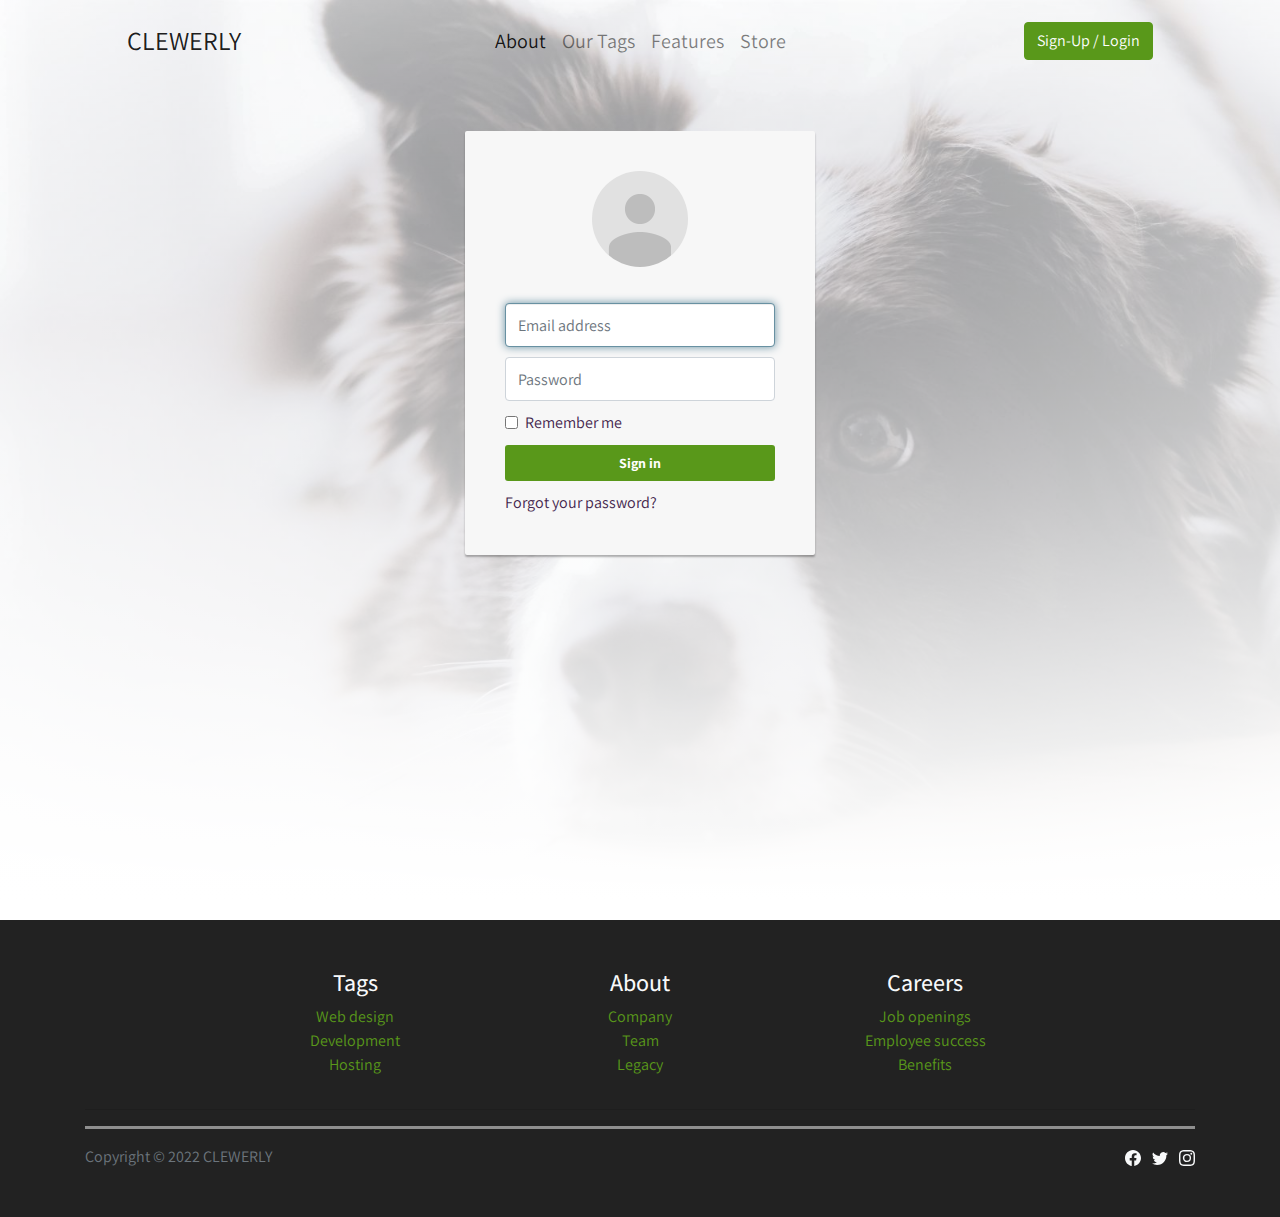
<file: ClewerlyClean/login.html>
<!DOCTYPE html>
<html lang="en">

<head>
    <meta charset="utf-8">
    <meta name="viewport" content="width=device-width, initial-scale=1.0, shrink-to-fit=no">
    <title>ClewerlyClean</title>
    <link rel="stylesheet" href="assets/bootstrap/css/bootstrap.min.css">
    <link rel="stylesheet" href="https://fonts.googleapis.com/css?family=Assistant&amp;display=swap">
    <link rel="stylesheet" href="https://fonts.googleapis.com/css?family=Nunito&amp;display=swap">
    <link rel="stylesheet" href="https://fonts.googleapis.com/css?family=Nunito+Sans&amp;display=swap">
    <link rel="stylesheet" href="https://fonts.googleapis.com/css?family=Raleway&amp;display=swap">
    <link rel="stylesheet" href="assets/css/Dark-NavBar.css">
    <link rel="stylesheet" href="assets/css/Google-Style-Login-.css">
    <link rel="stylesheet" href="assets/css/Hero-Clean-Reverse-images.css">
    <link rel="stylesheet" href="assets/css/Navbar-Centered-Links-icons.css">
</head>

<body>
    <section style="background: linear-gradient(rgba(255,255,255,0.4), white), url(&quot;assets/img/anna-dudkova--KWX2LlZ_3M-unsplash-whiteout.jpg&quot;) center / cover no-repeat;height: 100vh;">
        <nav class="navbar navbar-light navbar-expand-md py-3" style="padding-left: 7rem;padding-right: 7rem;background: rgba(255,255,255,0);font-size: 20px;">
            <div class="container"><a class="navbar-brand d-flex align-items-center" href="index.html"><span style="font-size: 26px;">CLEWERLY</span></a><button data-bs-toggle="collapse" class="navbar-toggler" data-bs-target="#navcol-1"><span class="visually-hidden">Toggle navigation</span><span class="navbar-toggler-icon"></span></button>
                <div class="collapse navbar-collapse" id="navcol-1">
                    <ul class="navbar-nav mx-auto">
                        <li class="nav-item"><a class="nav-link active" href="#">About</a></li>
                        <li class="nav-item"><a class="nav-link" href="#">Our Tags</a></li>
                        <li class="nav-item"><a class="nav-link" href="#">Features</a></li>
                        <li class="nav-item"><a class="nav-link" href="#">Store</a></li>
                    </ul><button class="btn btn-primary" type="button">Sign-Up / Login</button>
                </div>
            </div>
        </nav>
        <div class="login-card"><img class="profile-img-card" src="assets/img/avatar_2x.png">
            <p class="profile-name-card"> </p>
            <form class="form-signin"><span class="reauth-email"> </span><input class="form-control" type="email" id="inputEmail" required="" placeholder="Email address" autofocus=""><input class="form-control" type="password" id="inputPassword" required="" placeholder="Password">
                <div class="checkbox">
                    <div class="form-check"><input class="form-check-input" type="checkbox" id="formCheck-1"><label class="form-check-label" for="formCheck-1" style="padding-bottom: 10px;color: var(--info);">Remember me</label></div>
                </div><button class="btn btn-primary btn-lg d-block btn-signin w-100" type="submit" style="background: var(--primary);">Sign in</button>
            </form><a class="forgot-password" href="#" style="font-family: Assistant, sans-serif;color: var(--info);">Forgot your password?</a>
        </div>
    </section>
    <footer class="text-light" style="margin-top: 20px;">
        <div class="container py-4 py-lg-5">
            <div class="row justify-content-center">
                <div class="col-sm-4 col-md-3 text-center text-lg-start d-flex flex-column item">
                    <h4 class="fs-6">Tags</h4>
                    <ul class="list-unstyled">
                        <li><a class="link-secondary" href="#">Web design</a></li>
                        <li><a class="link-secondary" href="#">Development</a></li>
                        <li><a class="link-secondary" href="#">Hosting</a></li>
                    </ul>
                </div>
                <div class="col-sm-4 col-md-3 text-center text-lg-start d-flex flex-column item">
                    <h4 class="fs-6">About</h4>
                    <ul class="list-unstyled">
                        <li><a class="link-secondary" href="#">Company</a></li>
                        <li><a class="link-secondary" href="#">Team</a></li>
                        <li><a class="link-secondary" href="#">Legacy</a></li>
                    </ul>
                </div>
                <div class="col-sm-4 col-md-3 text-center text-lg-start d-flex flex-column item">
                    <h4 class="fs-6">Careers</h4>
                    <ul class="list-unstyled">
                        <li><a class="link-secondary" href="#">Job openings</a></li>
                        <li><a class="link-secondary" href="#">Employee success</a></li>
                        <li><a class="link-secondary" href="#">Benefits</a></li>
                    </ul>
                </div>
            </div>
            <hr>
            <div class="d-flex justify-content-between align-items-center pt-3" style="margin-top: 10px;border-top-style: solid;border-top-color: #8f8f8f;">
                <p class="text-muted mb-0">Copyright © 2022 CLEWERLY</p>
                <ul class="list-inline mb-0">
                    <li class="list-inline-item"><svg xmlns="http://www.w3.org/2000/svg" width="1em" height="1em" fill="currentColor" viewBox="0 0 16 16" class="bi bi-facebook">
                            <path d="M16 8.049c0-4.446-3.582-8.05-8-8.05C3.58 0-.002 3.603-.002 8.05c0 4.017 2.926 7.347 6.75 7.951v-5.625h-2.03V8.05H6.75V6.275c0-2.017 1.195-3.131 3.022-3.131.876 0 1.791.157 1.791.157v1.98h-1.009c-.993 0-1.303.621-1.303 1.258v1.51h2.218l-.354 2.326H9.25V16c3.824-.604 6.75-3.934 6.75-7.951z"></path>
                        </svg></li>
                    <li class="list-inline-item"><svg xmlns="http://www.w3.org/2000/svg" width="1em" height="1em" fill="currentColor" viewBox="0 0 16 16" class="bi bi-twitter">
                            <path d="M5.026 15c6.038 0 9.341-5.003 9.341-9.334 0-.14 0-.282-.006-.422A6.685 6.685 0 0 0 16 3.542a6.658 6.658 0 0 1-1.889.518 3.301 3.301 0 0 0 1.447-1.817 6.533 6.533 0 0 1-2.087.793A3.286 3.286 0 0 0 7.875 6.03a9.325 9.325 0 0 1-6.767-3.429 3.289 3.289 0 0 0 1.018 4.382A3.323 3.323 0 0 1 .64 6.575v.045a3.288 3.288 0 0 0 2.632 3.218 3.203 3.203 0 0 1-.865.115 3.23 3.23 0 0 1-.614-.057 3.283 3.283 0 0 0 3.067 2.277A6.588 6.588 0 0 1 .78 13.58a6.32 6.32 0 0 1-.78-.045A9.344 9.344 0 0 0 5.026 15z"></path>
                        </svg></li>
                    <li class="list-inline-item"><svg xmlns="http://www.w3.org/2000/svg" width="1em" height="1em" fill="currentColor" viewBox="0 0 16 16" class="bi bi-instagram">
                            <path d="M8 0C5.829 0 5.556.01 4.703.048 3.85.088 3.269.222 2.76.42a3.917 3.917 0 0 0-1.417.923A3.927 3.927 0 0 0 .42 2.76C.222 3.268.087 3.85.048 4.7.01 5.555 0 5.827 0 8.001c0 2.172.01 2.444.048 3.297.04.852.174 1.433.372 1.942.205.526.478.972.923 1.417.444.445.89.719 1.416.923.51.198 1.09.333 1.942.372C5.555 15.99 5.827 16 8 16s2.444-.01 3.298-.048c.851-.04 1.434-.174 1.943-.372a3.916 3.916 0 0 0 1.416-.923c.445-.445.718-.891.923-1.417.197-.509.332-1.09.372-1.942C15.99 10.445 16 10.173 16 8s-.01-2.445-.048-3.299c-.04-.851-.175-1.433-.372-1.941a3.926 3.926 0 0 0-.923-1.417A3.911 3.911 0 0 0 13.24.42c-.51-.198-1.092-.333-1.943-.372C10.443.01 10.172 0 7.998 0h.003zm-.717 1.442h.718c2.136 0 2.389.007 3.232.046.78.035 1.204.166 1.486.275.373.145.64.319.92.599.28.28.453.546.598.92.11.281.24.705.275 1.485.039.843.047 1.096.047 3.231s-.008 2.389-.047 3.232c-.035.78-.166 1.203-.275 1.485a2.47 2.47 0 0 1-.599.919c-.28.28-.546.453-.92.598-.28.11-.704.24-1.485.276-.843.038-1.096.047-3.232.047s-2.39-.009-3.233-.047c-.78-.036-1.203-.166-1.485-.276a2.478 2.478 0 0 1-.92-.598 2.48 2.48 0 0 1-.6-.92c-.109-.281-.24-.705-.275-1.485-.038-.843-.046-1.096-.046-3.233 0-2.136.008-2.388.046-3.231.036-.78.166-1.204.276-1.486.145-.373.319-.64.599-.92.28-.28.546-.453.92-.598.282-.11.705-.24 1.485-.276.738-.034 1.024-.044 2.515-.045v.002zm4.988 1.328a.96.96 0 1 0 0 1.92.96.96 0 0 0 0-1.92zm-4.27 1.122a4.109 4.109 0 1 0 0 8.217 4.109 4.109 0 0 0 0-8.217zm0 1.441a2.667 2.667 0 1 1 0 5.334 2.667 2.667 0 0 1 0-5.334z"></path>
                        </svg></li>
                </ul>
            </div>
        </div>
    </footer>
    <script src="assets/js/jquery.min.js"></script>
    <script src="assets/bootstrap/js/bootstrap.min.js"></script>
</body>

</html>
</file>
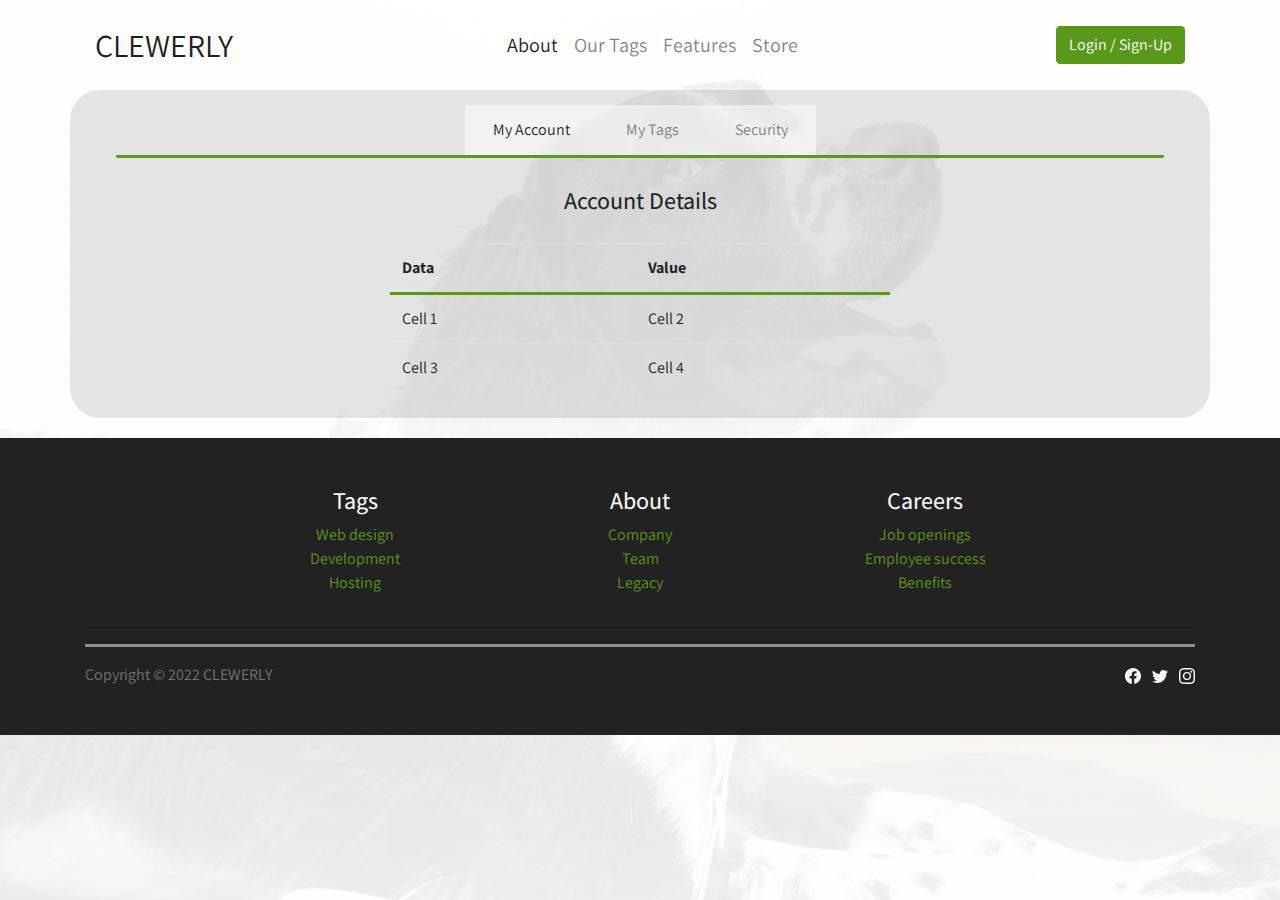
<file: ClewerlyClean/Account/details.html>
<!DOCTYPE html>
<html lang="en">

<head>
    <meta charset="utf-8">
    <meta name="viewport" content="width=device-width, initial-scale=1.0, shrink-to-fit=no">
    <title>ClewerlyClean</title>
    <link rel="stylesheet" href="../assets/bootstrap/css/bootstrap.min.css">
    <link rel="stylesheet" href="https://fonts.googleapis.com/css?family=Assistant&amp;display=swap">
    <link rel="stylesheet" href="https://fonts.googleapis.com/css?family=Nunito&amp;display=swap">
    <link rel="stylesheet" href="https://fonts.googleapis.com/css?family=Nunito+Sans&amp;display=swap">
    <link rel="stylesheet" href="https://fonts.googleapis.com/css?family=Raleway&amp;display=swap">
    <link rel="stylesheet" href="../assets/css/Dark-NavBar.css">
    <link rel="stylesheet" href="../assets/css/Google-Style-Login-.css">
    <link rel="stylesheet" href="../assets/css/Hero-Clean-Reverse-images.css">
    <link rel="stylesheet" href="../assets/css/Navbar-Centered-Links-icons.css">
</head>

<body style="background: linear-gradient(rgba(255,255,255,0.9), white), url(&quot;../assets/img/raoul-croes-2TC9AOkHKLY-unsplash.jpg&quot;) center / cover no-repeat;">
    <section>
        <nav class="navbar navbar-light navbar-expand-md py-3" style="padding-left: 5rem;padding-right: 5rem;background: rgba(255,255,255,0);font-size: 20px;">
            <div class="container"><a class="navbar-brand d-flex align-items-center" href="login.html"><span style="font-size: 32px;">CLEWERLY</span></a><button data-bs-toggle="collapse" class="navbar-toggler" data-bs-target="#navcol-3"><span class="visually-hidden">MENU&nbsp; &nbsp;</span><span class="navbar-toggler-icon"></span></button>
                <div class="collapse navbar-collapse" id="navcol-3">
                    <ul class="navbar-nav mx-auto">
                        <li class="nav-item"><a class="nav-link active" href="#">About</a></li>
                        <li class="nav-item"><a class="nav-link" href="#">Our Tags</a></li>
                        <li class="nav-item"><a class="nav-link" href="#">Features</a></li>
                        <li class="nav-item"><a class="nav-link" href="#">Store</a></li>
                    </ul><a class="btn btn-primary account-btn" href="login.html">Login / Sign-Up</a>
                </div>
            </div>
        </nav>
    </section>
    <section style="padding-top: 0px;border-top-color: var(--primary);">
        <div class="container" style="background: rgba(0,0,0,0.1);border-radius: 30px;border-top-left-radius: -1px;padding-top: 10px;padding-bottom: 10px;">
            <nav class="navbar navbar-light navbar-expand-md" style="padding-top: 0px;">
                <div class="container-fluid"><button data-bs-toggle="collapse" class="navbar-toggler m-auto" data-bs-target="#navcol-1"><span class="visually-hidden">Account&nbsp;</span><span class="navbar-toggler-icon"></span></button>
                    <div class="collapse navbar-collapse d-md-flex d-lg-flex justify-content-md-center justify-content-lg-center" id="navcol-1" style="border-radius: 2px;margin-top: 0px;padding-top: 5px;border-top-width: 2px;border-top-color: var(--primary);border-bottom-style: solid;border-bottom-color: var(--primary);">
                        <ul class="navbar-nav">
                            <li class="nav-item nav-account-item"><a class="nav-link active nav-account-link" href="#">My Account</a></li>
                            <li class="nav-item nav-account-item"><a class="nav-link nav-account-link" href="#">My Tags</a></li>
                            <li class="nav-item nav-account-item"><a class="nav-link nav-account-link" href="#">Security</a></li>
                        </ul>
                    </div>
                </div>
            </nav>
            <h4 class="text-center" style="/*color: var(--danger);*/border-bottom-color: var(--info);padding-top: 20px;padding-bottom: 20px;">Account Details</h4>
            <div class="d-lg-flex justify-content-lg-center">
                <div class="table-responsive details-table" style="width: 500px;">
                    <table class="table">
                        <thead>
                            <tr style="border-bottom: 3px solid var(--primary) ;">
                                <th>Data</th>
                                <th>Value</th>
                            </tr>
                        </thead>
                        <tbody>
                            <tr>
                                <td>Cell 1</td>
                                <td>Cell 2</td>
                            </tr>
                            <tr>
                                <td>Cell 3</td>
                                <td>Cell 4</td>
                            </tr>
                        </tbody>
                    </table>
                </div>
            </div>
        </div>
    </section>
    <footer class="text-light" style="margin-top: 20px;">
        <div class="container py-4 py-lg-5">
            <div class="row justify-content-center">
                <div class="col-sm-4 col-md-3 text-center text-lg-start d-flex flex-column item">
                    <h4 class="fs-6">Tags</h4>
                    <ul class="list-unstyled">
                        <li><a class="link-secondary" href="#">Web design</a></li>
                        <li><a class="link-secondary" href="#">Development</a></li>
                        <li><a class="link-secondary" href="#">Hosting</a></li>
                    </ul>
                </div>
                <div class="col-sm-4 col-md-3 text-center text-lg-start d-flex flex-column item">
                    <h4 class="fs-6">About</h4>
                    <ul class="list-unstyled">
                        <li><a class="link-secondary" href="#">Company</a></li>
                        <li><a class="link-secondary" href="#">Team</a></li>
                        <li><a class="link-secondary" href="#">Legacy</a></li>
                    </ul>
                </div>
                <div class="col-sm-4 col-md-3 text-center text-lg-start d-flex flex-column item">
                    <h4 class="fs-6">Careers</h4>
                    <ul class="list-unstyled">
                        <li><a class="link-secondary" href="#">Job openings</a></li>
                        <li><a class="link-secondary" href="#">Employee success</a></li>
                        <li><a class="link-secondary" href="#">Benefits</a></li>
                    </ul>
                </div>
            </div>
            <hr>
            <div class="d-flex justify-content-between align-items-center pt-3" style="margin-top: 10px;border-top-style: solid;border-top-color: #8f8f8f;">
                <p class="text-muted mb-0">Copyright © 2022 CLEWERLY</p>
                <ul class="list-inline mb-0">
                    <li class="list-inline-item"><svg xmlns="http://www.w3.org/2000/svg" width="1em" height="1em" fill="currentColor" viewBox="0 0 16 16" class="bi bi-facebook">
                            <path d="M16 8.049c0-4.446-3.582-8.05-8-8.05C3.58 0-.002 3.603-.002 8.05c0 4.017 2.926 7.347 6.75 7.951v-5.625h-2.03V8.05H6.75V6.275c0-2.017 1.195-3.131 3.022-3.131.876 0 1.791.157 1.791.157v1.98h-1.009c-.993 0-1.303.621-1.303 1.258v1.51h2.218l-.354 2.326H9.25V16c3.824-.604 6.75-3.934 6.75-7.951z"></path>
                        </svg></li>
                    <li class="list-inline-item"><svg xmlns="http://www.w3.org/2000/svg" width="1em" height="1em" fill="currentColor" viewBox="0 0 16 16" class="bi bi-twitter">
                            <path d="M5.026 15c6.038 0 9.341-5.003 9.341-9.334 0-.14 0-.282-.006-.422A6.685 6.685 0 0 0 16 3.542a6.658 6.658 0 0 1-1.889.518 3.301 3.301 0 0 0 1.447-1.817 6.533 6.533 0 0 1-2.087.793A3.286 3.286 0 0 0 7.875 6.03a9.325 9.325 0 0 1-6.767-3.429 3.289 3.289 0 0 0 1.018 4.382A3.323 3.323 0 0 1 .64 6.575v.045a3.288 3.288 0 0 0 2.632 3.218 3.203 3.203 0 0 1-.865.115 3.23 3.23 0 0 1-.614-.057 3.283 3.283 0 0 0 3.067 2.277A6.588 6.588 0 0 1 .78 13.58a6.32 6.32 0 0 1-.78-.045A9.344 9.344 0 0 0 5.026 15z"></path>
                        </svg></li>
                    <li class="list-inline-item"><svg xmlns="http://www.w3.org/2000/svg" width="1em" height="1em" fill="currentColor" viewBox="0 0 16 16" class="bi bi-instagram">
                            <path d="M8 0C5.829 0 5.556.01 4.703.048 3.85.088 3.269.222 2.76.42a3.917 3.917 0 0 0-1.417.923A3.927 3.927 0 0 0 .42 2.76C.222 3.268.087 3.85.048 4.7.01 5.555 0 5.827 0 8.001c0 2.172.01 2.444.048 3.297.04.852.174 1.433.372 1.942.205.526.478.972.923 1.417.444.445.89.719 1.416.923.51.198 1.09.333 1.942.372C5.555 15.99 5.827 16 8 16s2.444-.01 3.298-.048c.851-.04 1.434-.174 1.943-.372a3.916 3.916 0 0 0 1.416-.923c.445-.445.718-.891.923-1.417.197-.509.332-1.09.372-1.942C15.99 10.445 16 10.173 16 8s-.01-2.445-.048-3.299c-.04-.851-.175-1.433-.372-1.941a3.926 3.926 0 0 0-.923-1.417A3.911 3.911 0 0 0 13.24.42c-.51-.198-1.092-.333-1.943-.372C10.443.01 10.172 0 7.998 0h.003zm-.717 1.442h.718c2.136 0 2.389.007 3.232.046.78.035 1.204.166 1.486.275.373.145.64.319.92.599.28.28.453.546.598.92.11.281.24.705.275 1.485.039.843.047 1.096.047 3.231s-.008 2.389-.047 3.232c-.035.78-.166 1.203-.275 1.485a2.47 2.47 0 0 1-.599.919c-.28.28-.546.453-.92.598-.28.11-.704.24-1.485.276-.843.038-1.096.047-3.232.047s-2.39-.009-3.233-.047c-.78-.036-1.203-.166-1.485-.276a2.478 2.478 0 0 1-.92-.598 2.48 2.48 0 0 1-.6-.92c-.109-.281-.24-.705-.275-1.485-.038-.843-.046-1.096-.046-3.233 0-2.136.008-2.388.046-3.231.036-.78.166-1.204.276-1.486.145-.373.319-.64.599-.92.28-.28.546-.453.92-.598.282-.11.705-.24 1.485-.276.738-.034 1.024-.044 2.515-.045v.002zm4.988 1.328a.96.96 0 1 0 0 1.92.96.96 0 0 0 0-1.92zm-4.27 1.122a4.109 4.109 0 1 0 0 8.217 4.109 4.109 0 0 0 0-8.217zm0 1.441a2.667 2.667 0 1 1 0 5.334 2.667 2.667 0 0 1 0-5.334z"></path>
                        </svg></li>
                </ul>
            </div>
        </div>
    </footer>
    <script src="../assets/js/jquery.min.js"></script>
    <script src="../assets/bootstrap/js/bootstrap.min.js"></script>
</body>

</html>
</file>
<file: ClewerlyClean/assets/css/Dark-NavBar.css>
.navigation-clean-button {
  background: #fff;
  padding-top: .75rem;
  padding-bottom: .75rem;
  color: #333;
  border-radius: 0;
  box-shadow: none;
  border: none;
  margin-bottom: 0;
}

@media (min-width:768px) {
  .navigation-clean-button {
    padding-top: 1rem;
    padding-bottom: 1rem;
  }
}

.navigation-clean-button .navbar-brand {
  font-weight: bold;
  color: inherit;
}

.navigation-clean-button .navbar-brand:hover {
  color: #222;
}

.navigation-clean-button .navbar-toggler {
  border-color: #ddd;
}

.navigation-clean-button .navbar-toggler:hover, .navigation-clean-button .navbar-toggler:focus {
  background: none;
}

.navigation-clean-button .navbar-toggler {
  color: #888;
}

.navigation-clean-button .navbar-collapse, .navigation-clean-button .form-inline {
  border-top-color: #ddd;
}

.navigation-clean-button .navbar-nav a.active, .navigation-clean-button .navbar-nav > .show > a {
  background: none;
  box-shadow: none;
}

.navigation-clean-button.navbar-light .navbar-nav a.active, .navigation-clean-button.navbar-light .navbar-nav a.active:focus, .navigation-clean-button.navbar-light .navbar-nav a.active:hover {
  color: #8f8f8f;
  box-shadow: none;
  background: none;
  pointer-events: none;
}

.navigation-clean-button.navbar .navbar-nav .nav-link {
  padding-left: 18px;
  padding-right: 18px;
}

.navigation-clean-button.navbar-light .navbar-nav .nav-link {
  color: #465765;
}

.navigation-clean-button.navbar-light .navbar-nav .nav-link:focus, .navigation-clean-button.navbar-light .navbar-nav .nav-link:hover {
  color: #37434d !important;
  background-color: transparent;
}

.nav-account-item {
  background-color: rgba(255,255,255,0.5);
  padding: 5px 20px;
}

footer {
  background-color: #222222;
}

.nav-account-link.active {
  color: var(--info);
}

.nav-account-item:hover {
  /*background-color: var(--primary);*/
  /*color: #f7f7f7;*/
}

.details-table {
  display: inline;
}
</file>
<file: ClewerlyClean/assets/css/Google-Style-Login-.css>
.login-card {
  max-width: 350px;
  padding: 40px 40px;
  background-color: #F7F7F7;
  margin: 0 auto 25px;
  margin-top: 50px;
  border-radius: 2px;
  box-shadow: 0px 2px 2px rgba(0, 0, 0, 0.3);
}

.login-card .profile-img-card {
  width: 96px;
  height: 96px;
  margin: 0 auto 10px;
  display: block;
  border-radius: 50%;
}

.login-card .profile-name-card {
  font-size: 16px;
  font-weight: bold;
  text-align: center;
  margin: 10px 0 0;
  min-height: 1em;
}

.login-card .reauth-email {
  display: block;
  color: #404040;
  line-height: 2;
  margin-bottom: 10px;
  font-size: 14px;
  text-align: center;
  overflow: hidden;
  text-overflow: ellipsis;
  white-space: nowrap;
  box-sizing: border-box;
}

.login-card .form-signin input[type=email], .login-card .form-signin input[type=password], .login-card .form-signin input[type=text], .login-card .form-signin button {
  height: 44px;
  font-size: 16px;
  width: 100%;
  display: block;
  margin-bottom: 10px;
  z-index: 1;
  position: relative;
  box-sizing: border-box;
}

.login-card label {
  color: #000000;
}

.login-card .form-signin .form-control:focus {
  border-color: rgb(104, 145, 162);
  outline: 0;
  -webkit-box-shadow: inset 0 1px 1px rgba(0,0,0,.075),0 0 8px rgb(104, 145, 162);
  box-shadow: inset 0 1px 1px rgba(0,0,0,.075),0 0 8px rgb(104, 145, 162);
}

.login-card .btn.btn-signin {
  font-weight: 700;
  height: 36px;
  line-height: 36px;
  font-size: 14px;
  background: rgb(104, 145, 162);
  border-radius: 3px;
  border: none;
  transition: all 0.218s;
  padding: 0;
}

.login-card .btn.btn-signin:hover, .login-card .btn.btn-signin:active, .login-card .btn.btn-signin:focus {
  background: rgb(12, 97, 33);
}

.login-card .forgot-password {
  color: rgb(104, 145, 162);
}

.login-card .forgot-password:hover, .login-card .forgot-password:active, .login-card .forgot-password:focus {
  color: rgb(12, 97, 33);
}
</file>
<file: ClewerlyClean/assets/css/Hero-Clean-Reverse-images.css>
.fit-cover {
  object-fit: cover;
}
</file>
<file: ClewerlyClean/assets/css/Navbar-Centered-Links-icons.css>
.bs-icon {
  --bs-icon-size: .75rem;
  display: flex;
  flex-shrink: 0;
  justify-content: center;
  align-items: center;
  font-size: var(--bs-icon-size);
  width: calc(var(--bs-icon-size) * 2);
  height: calc(var(--bs-icon-size) * 2);
  color: var(--bs-primary);
}

.bs-icon-xs {
  --bs-icon-size: 1rem;
  width: calc(var(--bs-icon-size) * 1.5);
  height: calc(var(--bs-icon-size) * 1.5);
}

.bs-icon-sm {
  --bs-icon-size: 1rem;
}

.bs-icon-md {
  --bs-icon-size: 1.5rem;
}

.bs-icon-lg {
  --bs-icon-size: 2rem;
}

.bs-icon-xl {
  --bs-icon-size: 2.5rem;
}

.bs-icon.bs-icon-primary {
  color: var(--bs-white);
  background: var(--bs-primary);
}

.bs-icon.bs-icon-primary-light {
  color: var(--bs-primary);
  background: rgba(var(--bs-primary-rgb), .2);
}

.bs-icon.bs-icon-semi-white {
  color: var(--bs-primary);
  background: rgba(255, 255, 255, .5);
}

.bs-icon.bs-icon-rounded {
  border-radius: .5rem;
}

.bs-icon.bs-icon-circle {
  border-radius: 50%;
}
</file>
